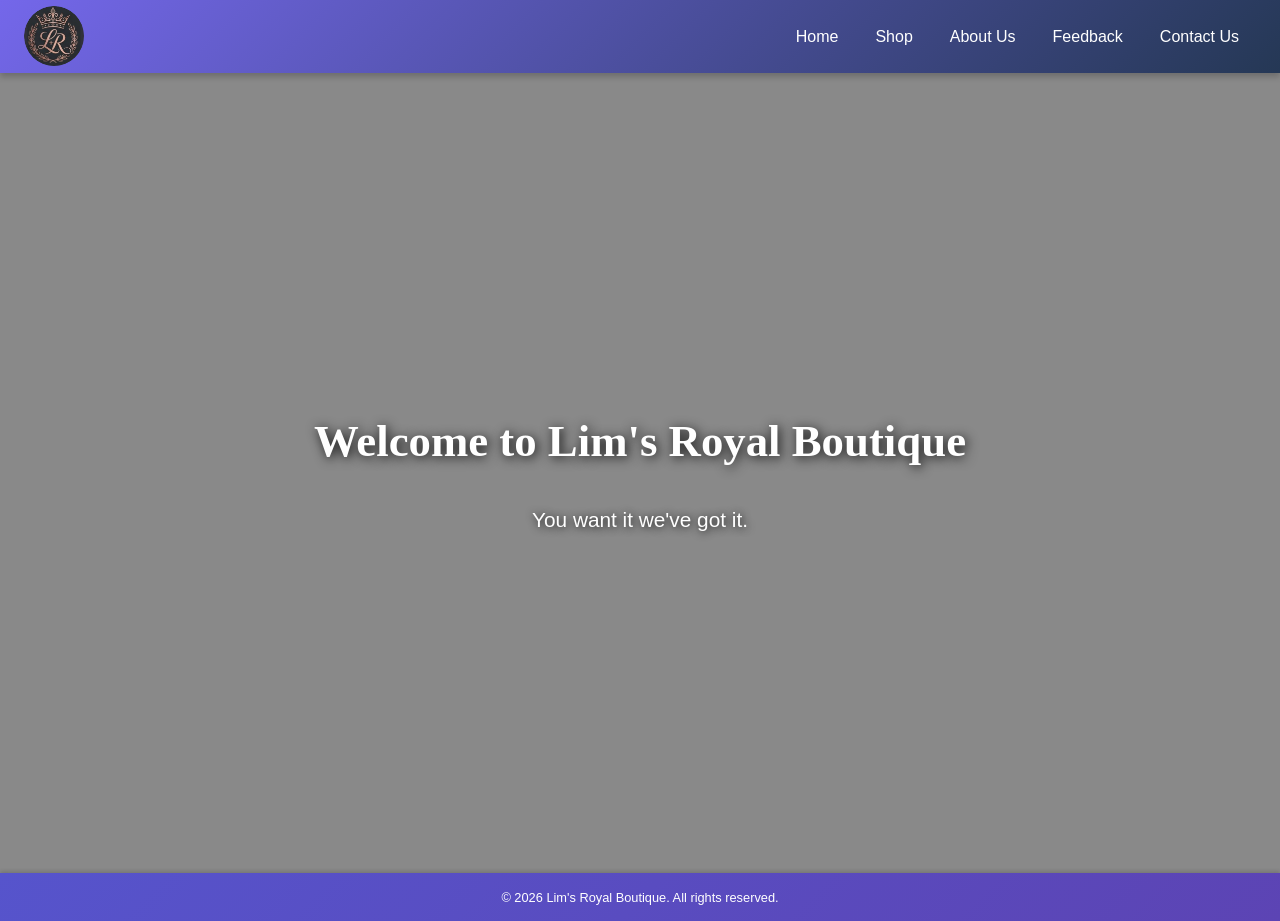
<file: index.html>
<!DOCTYPE html>
<html lang="en">
<head>
  <meta charset="UTF-8">
  <meta name="viewport" content="width=device-width, initial-scale=1.0">
  <title>LIM'S ROYAL BOUTIQUE</title>
  <link rel="stylesheet" href="style.css">
</head>
<body>

  <!-- HEADER -->
  <header>
    <a href="index.html"><img src="images/logo/logo.png"></a>

    <button class="hamburger" id="hamburger" aria-label="Toggle menu">
      <span></span>
      <span></span>
      <span></span>
    </button>

    <nav class="navbar">
      <ul>
        <li><a href="index.html">Home</a></li>
        <li><a href="shop.html">Shop</a></li>
        <li><a href="about.html">About Us</a></li>
        <li><a href="feedback.html">Feedback</a></li>
        <li><a href="contact.html">Contact Us</a></li>
      </ul>
    </nav>
  </header>

  <!-- VIDEO + TEXT directly on top, no white box -->
  <main>
    <div class="video-container">
      <video autoplay muted loop playsinline>
        <source src="images/videos/purple sneaker.mp4" type="video/mp4">
      </video>
      <div class="content">
        <h2 class="hero-title">Welcome to Lim's Royal Boutique</h2>
        <p class="hero-sub">You want it we've got it.</p>
      </div>
    </div>
  </main>

  <!-- FOOTER -->
  <footer class="foot">
    <p class="in-foot">&copy; 2026 Lim's Royal Boutique. All rights reserved.</p>
  </footer>

  <script>
    const hamburger = document.getElementById('hamburger');
    const navbar = document.querySelector('.navbar');
    hamburger.addEventListener('click', () => {
      hamburger.classList.toggle('open');
      navbar.classList.toggle('open');
    });
  </script>

</body>
</html>
</file>
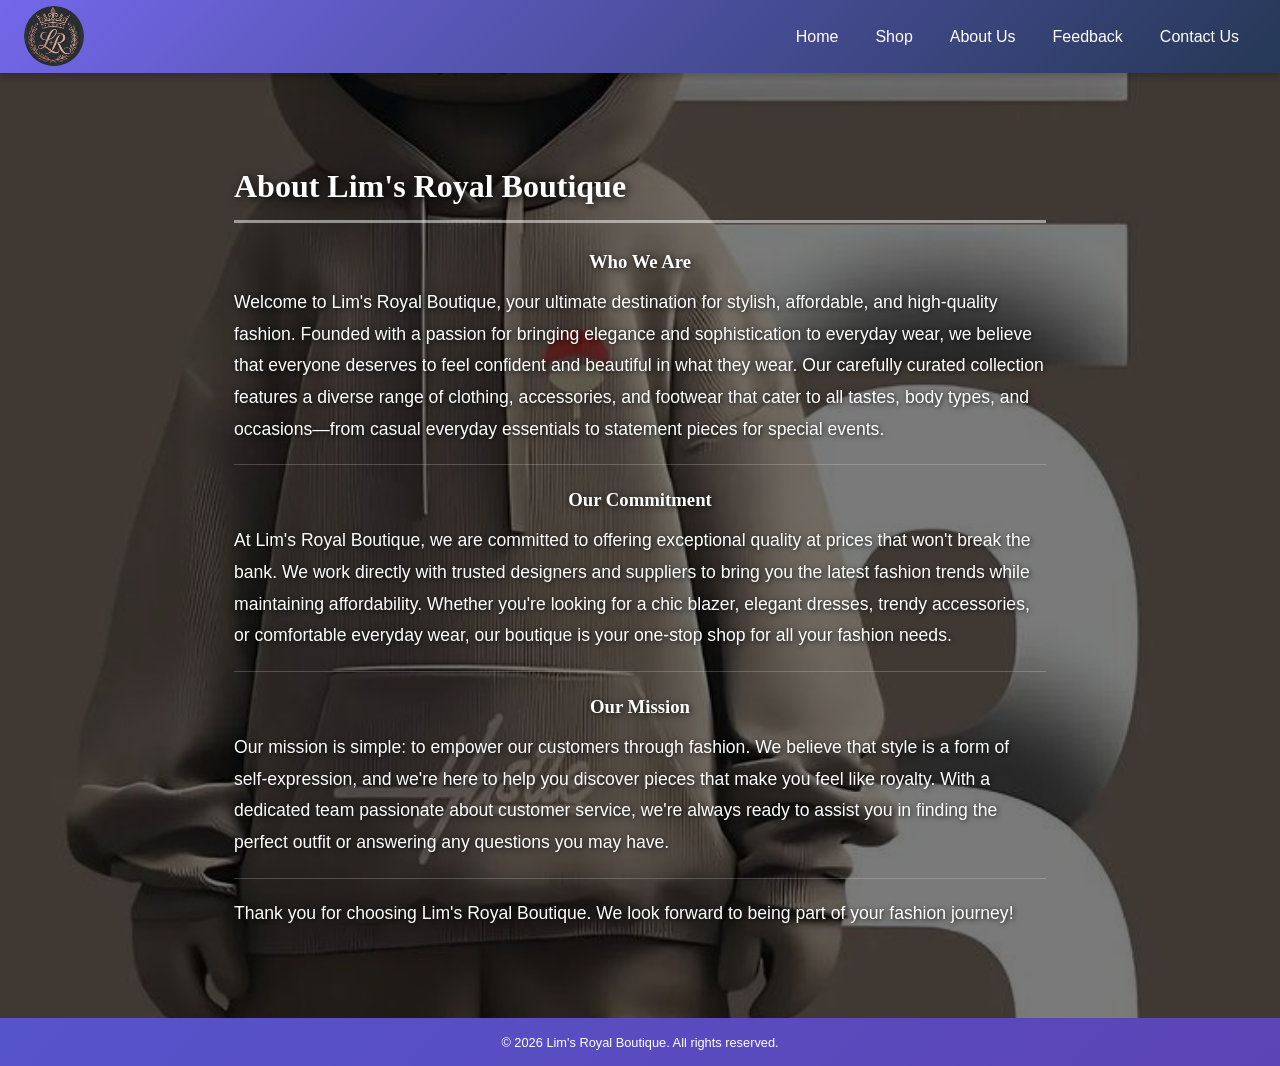
<file: about.html>
<!DOCTYPE html>
<html lang="en">
<head>
  <meta charset="UTF-8">
  <meta name="viewport" content="width=device-width, initial-scale=1.0">
  <title>Lim's Royal Boutique - About Us</title>
  <link rel="stylesheet" href="style.css">
</head>
<body>

  <header class="banner">
    <a href="index.html"><img src="images/logo/logo.png"></a>

    <button class="hamburger" id="hamburger" aria-label="Toggle menu">
      <span></span>
      <span></span>
      <span></span>
    </button>

    <nav class="navbar">
      <ul>
        <li><a href="index.html">Home</a></li>
        <li><a href="shop.html">Shop</a></li>
        <li><a href="about.html">About Us</a></li>
        <li><a href="feedback.html">Feedback</a></li>
        <li><a href="contact.html">Contact Us</a></li>
      </ul>
    </nav>
  </header>

  <!-- Full-screen background wrapper -->
  <div class="about-page">

    <section class="about">
      <h2 class="about-us">About Lim's Royal Boutique</h2>

      <div class="about-subsection">
        <h3>Who We Are</h3>
        <p>Welcome to Lim's Royal Boutique, your ultimate destination for stylish, affordable, and high-quality fashion. Founded with a passion for bringing elegance and sophistication to everyday wear, we believe that everyone deserves to feel confident and beautiful in what they wear. Our carefully curated collection features a diverse range of clothing, accessories, and footwear that cater to all tastes, body types, and occasions—from casual everyday essentials to statement pieces for special events.</p>
      </div>

      <div class="about-subsection">
        <h3>Our Commitment</h3>
        <p>At Lim's Royal Boutique, we are committed to offering exceptional quality at prices that won't break the bank. We work directly with trusted designers and suppliers to bring you the latest fashion trends while maintaining affordability. Whether you're looking for a chic blazer, elegant dresses, trendy accessories, or comfortable everyday wear, our boutique is your one-stop shop for all your fashion needs.</p>
      </div>

      <div class="about-subsection">
        <h3>Our Mission</h3>
        <p>Our mission is simple: to empower our customers through fashion. We believe that style is a form of self-expression, and we're here to help you discover pieces that make you feel like royalty. With a dedicated team passionate about customer service, we're always ready to assist you in finding the perfect outfit or answering any questions you may have.</p>
      </div>

      <div class="about-subsection closing">
        <p>Thank you for choosing Lim's Royal Boutique. We look forward to being part of your fashion journey!</p>
      </div>
    </section>

  </div>

  <footer class="foot">
    <p class="in-foot">&copy; 2026 Lim's Royal Boutique. All rights reserved.</p>
  </footer>

  <script>
    const hamburger = document.getElementById('hamburger');
    const navbar = document.querySelector('.navbar');
    hamburger.addEventListener('click', () => {
      hamburger.classList.toggle('open');
      navbar.classList.toggle('open');
    });
  </script>

</body>
</html>
</file>
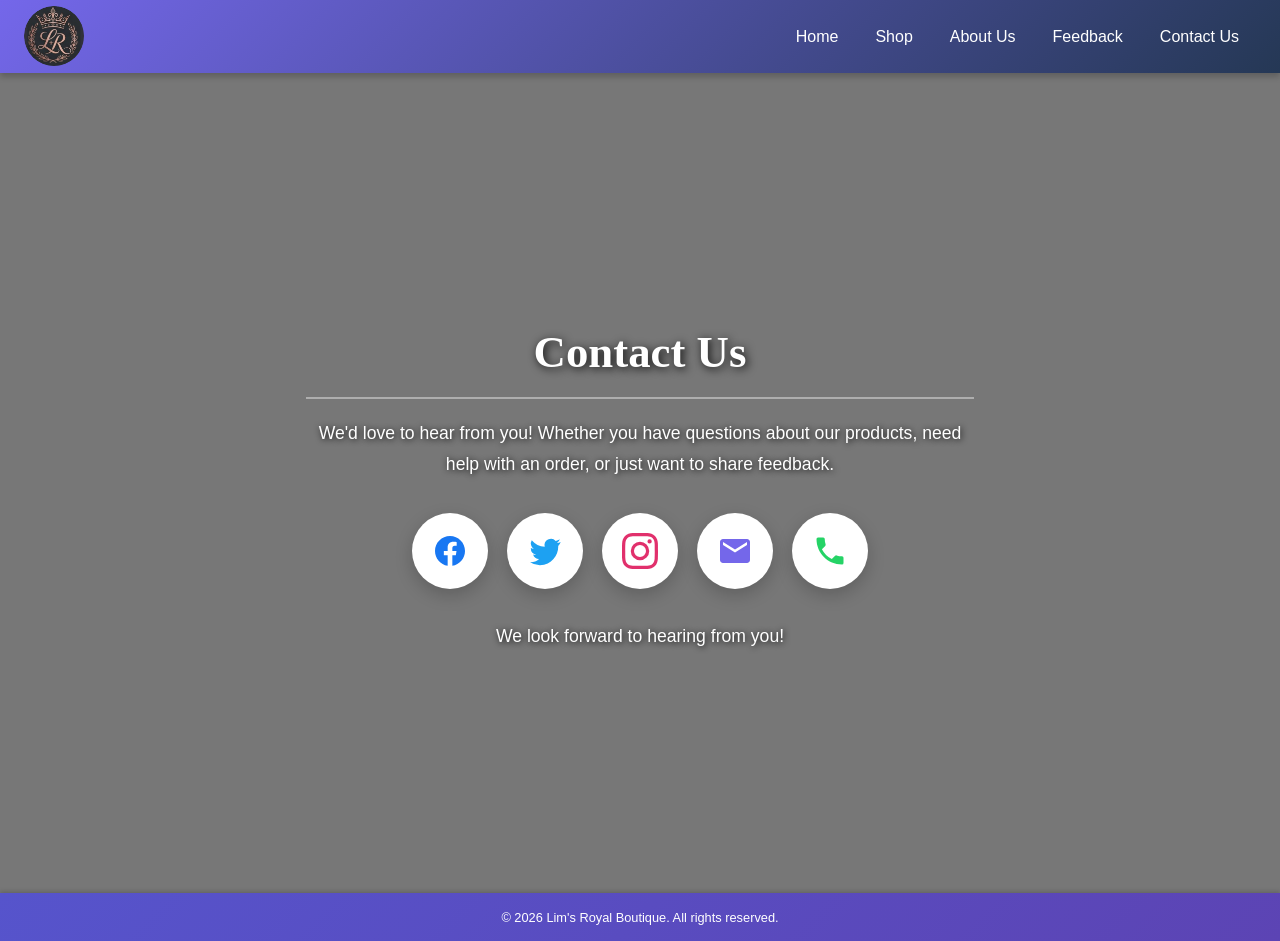
<file: contact.html>
<!DOCTYPE html>
<html lang="en">
<head>
  <meta charset="UTF-8">
  <meta name="viewport" content="width=device-width, initial-scale=1.0">
  <title>Lim's Royal Boutique - Contact Us</title>
  <link rel="stylesheet" href="style.css">
</head>
<body>

  <header class="banner">
    <a href="index.html"><img src="images/logo/logo.png"></a>

    <button class="hamburger" id="hamburger" aria-label="Toggle menu">
      <span></span>
      <span></span>
      <span></span>
    </button>

    <nav class="navbar">
      <ul>
        <li><a href="index.html">Home</a></li>
        <li><a href="shop.html">Shop</a></li>
        <li><a href="about.html">About Us</a></li>
        <li><a href="feedback.html">Feedback</a></li>
        <li><a href="contact.html">Contact Us</a></li>
      </ul>
    </nav>
  </header>

  <main>
    <div class="contact-page">
      <video autoplay muted loop playsinline>
        <source src="images/videos/platforms.mp4" type="video/mp4">
      </video>

      <div class="contact-text">
        <h2>Contact Us</h2>
        <p>We'd love to hear from you! Whether you have questions about our products, need help with an order, or just want to share feedback.</p>

        <!-- Social Icons -->
        <div class="social-container">

          <!-- Facebook -->
          <a href="https://www.facebook.com" target="_blank" data-social="Facebook" aria-label="Facebook">
            <svg xmlns="http://www.w3.org/2000/svg" viewBox="0 0 24 24" fill="#1877F2">
              <path d="M22 12c0-5.522-4.477-10-10-10S2 6.478 2 12c0 4.991 3.657 9.128 8.438 9.878v-6.988H7.898V12h2.54V9.797c0-2.506 1.492-3.89 3.777-3.89 1.094 0 2.238.195 2.238.195v2.46h-1.26c-1.243 0-1.63.771-1.63 1.562V12h2.773l-.443 2.89h-2.33v6.988C18.343 21.128 22 16.991 22 12z"/>
            </svg>
          </a>

          <!-- Twitter / X -->
          <a href="https://www.twitter.com" target="_blank" data-social="Twitter" aria-label="Twitter">
            <svg xmlns="http://www.w3.org/2000/svg" viewBox="0 0 24 24" fill="#1DA1F2">
              <path d="M22.46 5.924a8.748 8.748 0 0 1-2.475.678 4.31 4.31 0 0 0 1.895-2.382 8.62 8.62 0 0 1-2.737 1.046 4.302 4.302 0 0 0-7.33 3.922A12.2 12.2 0 0 1 3.16 4.867a4.302 4.302 0 0 0 1.332 5.738 4.27 4.27 0 0 1-1.948-.537v.054a4.303 4.303 0 0 0 3.45 4.216 4.326 4.326 0 0 1-1.943.073 4.305 4.305 0 0 0 4.017 2.986A8.63 8.63 0 0 1 2 19.54a12.172 12.172 0 0 0 6.588 1.932c7.906 0 12.228-6.548 12.228-12.228 0-.186-.004-.372-.013-.556A8.733 8.733 0 0 0 22.46 5.924z"/>
            </svg>
          </a>

          <!-- Instagram -->
          <a href="https://www.instagram.com" target="_blank" data-social="Instagram" aria-label="Instagram">
            <svg xmlns="http://www.w3.org/2000/svg" viewBox="0 0 24 24" fill="#E1306C">
              <path d="M12 2.163c3.204 0 3.584.012 4.85.07 1.366.062 2.633.334 3.608 1.308.975.975 1.246 2.242 1.308 3.608.058 1.266.07 1.646.07 4.85s-.012 3.584-.07 4.85c-.062 1.366-.334 2.633-1.308 3.608-.975.975-2.242 1.246-3.608 1.308-1.266.058-1.646.07-4.85.07s-3.584-.012-4.85-.07c-1.366-.062-2.633-.334-3.608-1.308-.975-.975-1.246-2.242-1.308-3.608C2.175 15.584 2.163 15.204 2.163 12s.012-3.584.07-4.85c.062-1.366.334-2.633 1.308-3.608.975-.975 2.242-1.246 3.608-1.308C8.416 2.175 8.796 2.163 12 2.163zm0-2.163C8.741 0 8.332.014 7.052.072 5.197.157 3.355.673 2.014 2.014.673 3.355.157 5.197.072 7.052.014 8.332 0 8.741 0 12c0 3.259.014 3.668.072 4.948.085 1.855.601 3.697 1.942 5.038 1.341 1.341 3.183 1.857 5.038 1.942C8.332 23.986 8.741 24 12 24s3.668-.014 4.948-.072c1.855-.085 3.697-.601 5.038-1.942 1.341-1.341 1.857-3.183 1.942-5.038C23.986 15.668 24 15.259 24 12s-.014-3.668-.072-4.948c-.085-1.855-.601-3.697-1.942-5.038C20.645.673 18.803.157 16.948.072 15.668.014 15.259 0 12 0zm0 5.838a6.162 6.162 0 1 0 0 12.324 6.162 6.162 0 0 0 0-12.324zm0 10.162a4 4 0 1 1 0-8 4 4 0 0 1 0 8zm6.406-11.845a1.44 1.44 0 1 0 0 2.881 1.44 1.44 0 0 0 0-2.881z"/>
            </svg>
          </a>

          <!-- Email -->
          <a href="mailto:lim@limsroyalboutique.com" data-social="Email" aria-label="Email">
            <svg xmlns="http://www.w3.org/2000/svg" viewBox="0 0 24 24" fill="#7467ea">
              <path d="M20 4H4c-1.1 0-2 .9-2 2v12c0 1.1.9 2 2 2h16c1.1 0 2-.9 2-2V6c0-1.1-.9-2-2-2zm0 4-8 5-8-5V6l8 5 8-5v2z"/>
            </svg>
          </a>

          <!-- Phone -->
          <a href="tel:+26775771365" data-social="Phone" aria-label="Phone">
            <svg xmlns="http://www.w3.org/2000/svg" viewBox="0 0 24 24" fill="#25D366">
              <path d="M6.62 10.79a15.053 15.053 0 0 0 6.59 6.59l2.2-2.2a1 1 0 0 1 1.01-.24c1.12.37 2.33.57 3.58.57a1 1 0 0 1 1 1V20a1 1 0 0 1-1 1C10.61 21 3 13.39 3 4a1 1 0 0 1 1-1h3.5a1 1 0 0 1 1 1c0 1.25.2 2.46.57 3.58a1 1 0 0 1-.25 1.01l-2.2 2.2z"/>
            </svg>
          </a>

        </div>
        <!-- end social-container -->

        <p style="margin-top: 2rem;">We look forward to hearing from you!</p>
      </div>
    </div>
  </main>

  <footer class="foot">
    <p class="in-foot">&copy; 2026 Lim's Royal Boutique. All rights reserved.</p>
  </footer>

  <script>
    const hamburger = document.getElementById('hamburger');
    const navbar = document.querySelector('.navbar');
    hamburger.addEventListener('click', () => {
      hamburger.classList.toggle('open');
      navbar.classList.toggle('open');
    });
  </script>

</body>
</html>
</file>
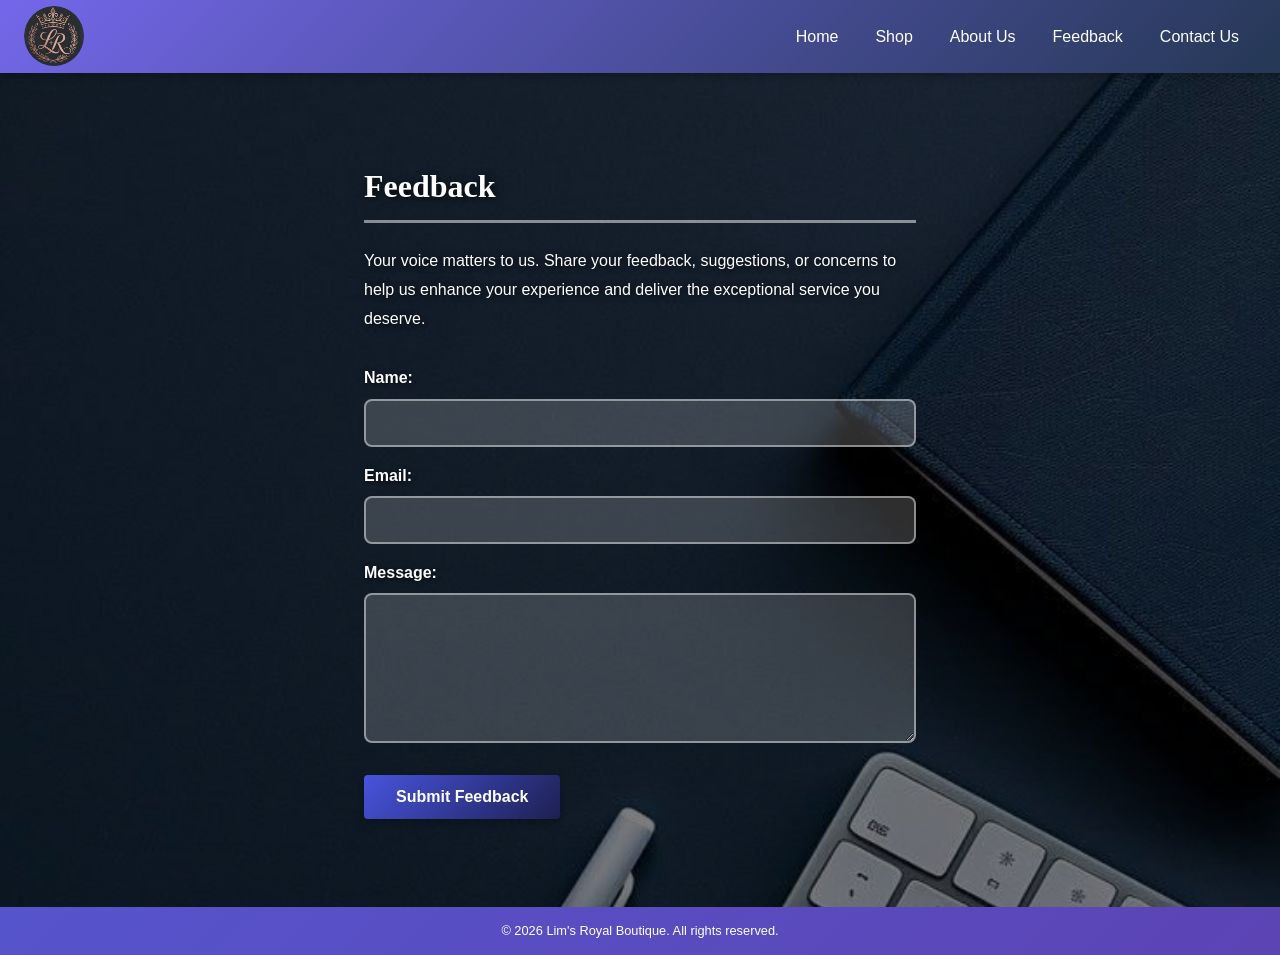
<file: feedback.html>
<!DOCTYPE html>
<html lang="en">
<head>
  <meta charset="UTF-8">
  <meta name="viewport" content="width=device-width, initial-scale=1.0">
  <title>Lim's Royal Boutique - Feedback</title>
  <link rel="stylesheet" href="style.css">
</head>
<body>

  <header class="banner">
    <a href="index.html"><img src="images/logo/logo.png"></a>

    <button class="hamburger" id="hamburger" aria-label="Toggle menu">
      <span></span>
      <span></span>
      <span></span>
    </button>

    <nav class="navbar">
      <ul>
        <li><a href="index.html">Home</a></li>
        <li><a href="shop.html">Shop</a></li>
        <li><a href="about.html">About Us</a></li>
        <li><a href="feedback.html">Feedback</a></li>
        <li><a href="contact.html">Contact Us</a></li>
      </ul>
    </nav>
  </header>

  <!-- Full-screen background wrapper -->
  <div class="feedback-page">

    <section class="feedback">
      <h2 class="feed-back">Feedback</h2>
      <p>Your voice matters to us. Share your feedback, suggestions, or concerns to help us enhance your experience and deliver the exceptional service you deserve.</p>

      <form action="submit_feedback.html" method="post">
        <label for="name">Name:</label>
        <input type="text" id="name" name="name" required>

        <label for="email">Email:</label>
        <input type="email" id="email" name="email" required>

        <label for="message">Message:</label>
        <textarea id="message" name="message" rows="5" required></textarea>

        <button type="submit">Submit Feedback</button>
      </form>
    </section>

  </div>

  <footer class="foot">
    <p class="in-foot">&copy; 2026 Lim's Royal Boutique. All rights reserved.</p>
  </footer>

  <script>
    const hamburger = document.getElementById('hamburger');
    const navbar = document.querySelector('.navbar');
    hamburger.addEventListener('click', () => {
      hamburger.classList.toggle('open');
      navbar.classList.toggle('open');
    });
  </script>

</body>
</html>
</file>
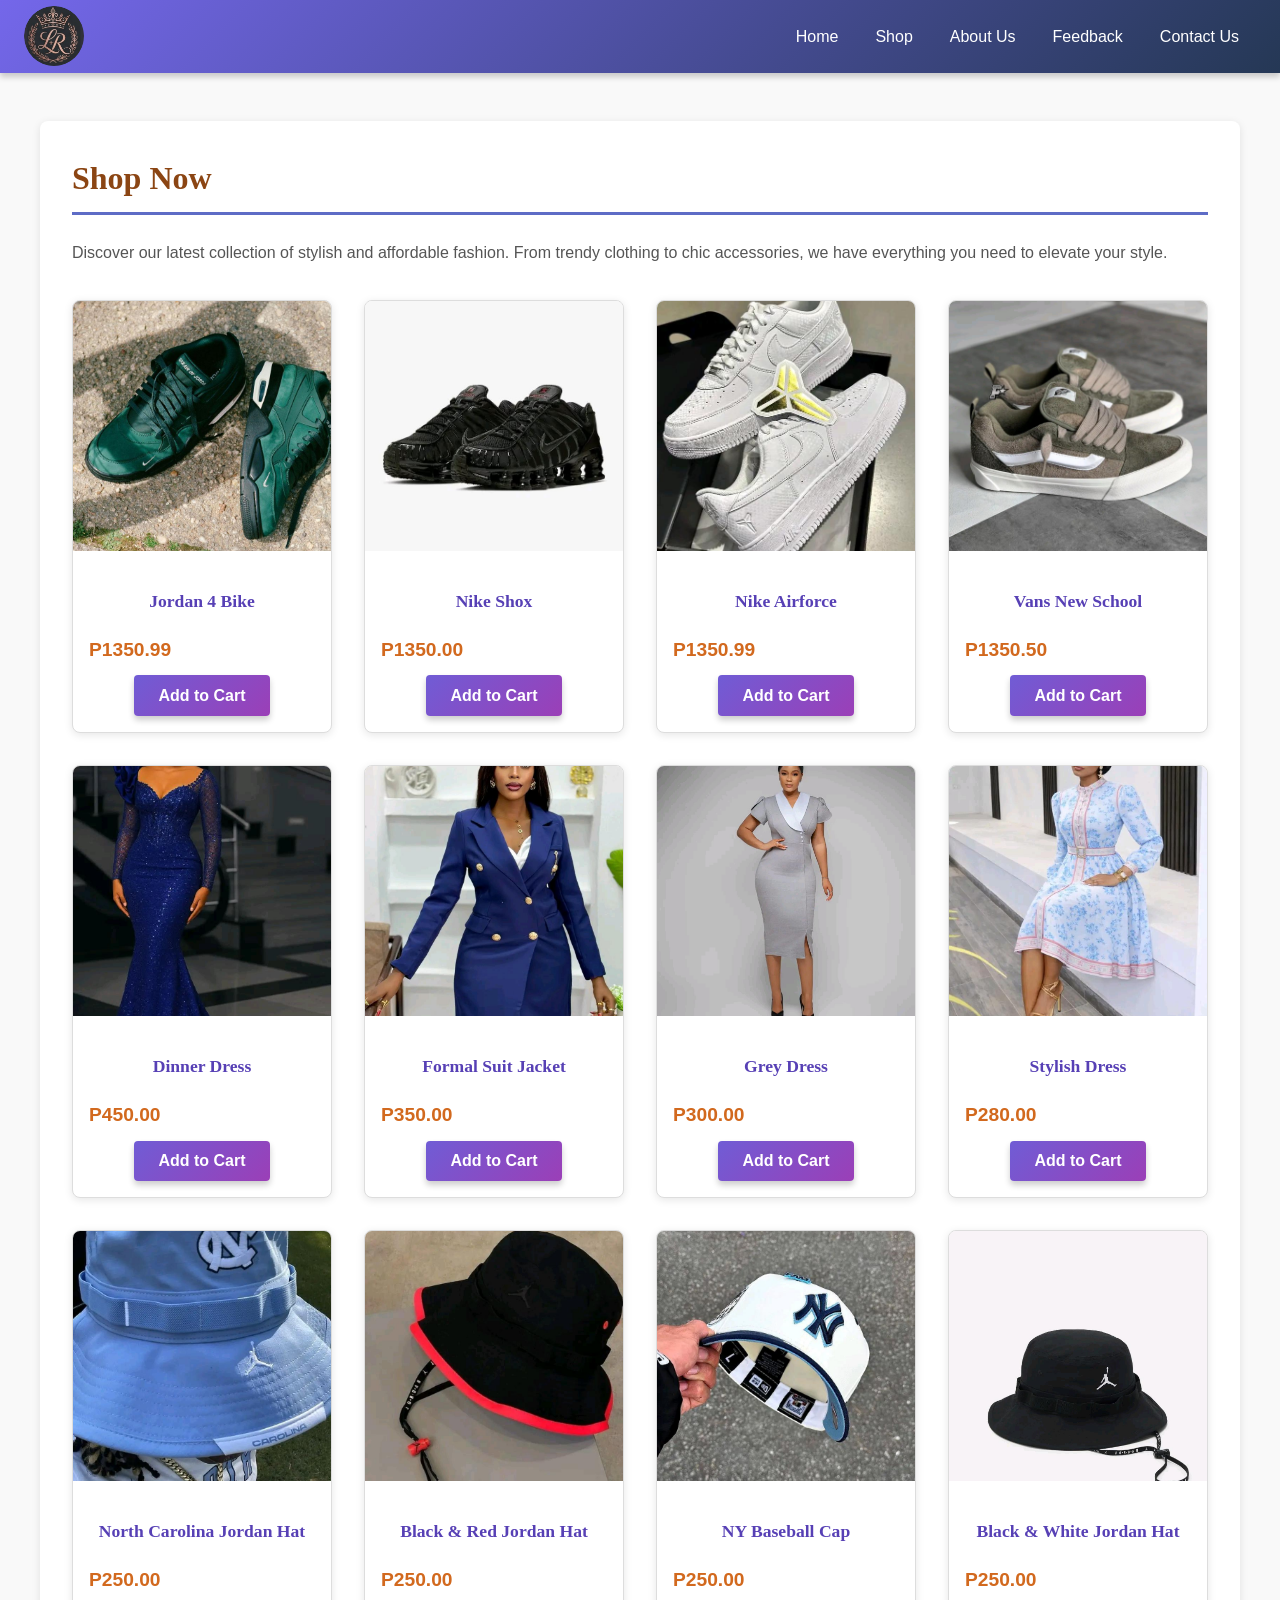
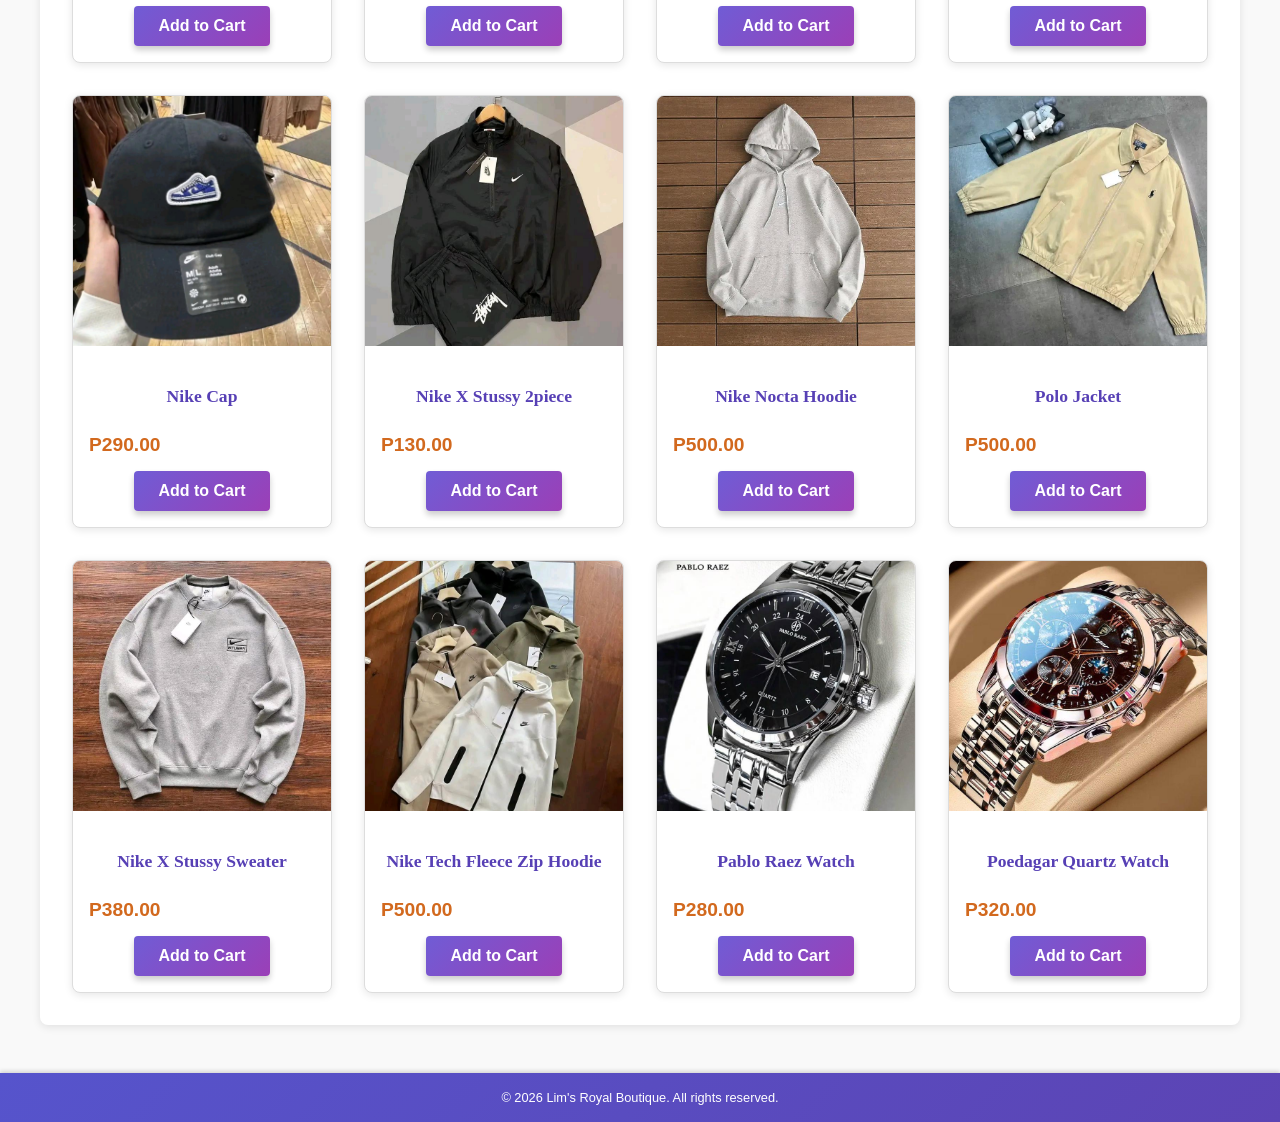
<file: shop.html>
<!DOCTYPE html>
<html lang="en">
<head>
  <meta charset="UTF-8">
  <meta name="viewport" content="width=device-width, initial-scale=1.0">
  <title>Lim's Royal Boutique - Shop</title>
  <link rel="stylesheet" href="style.css">
</head>
<body>

  <header class="banner">
    <a href="index.html"><img src="images/logo/logo.png"></a>

    <button class="hamburger" id="hamburger" aria-label="Toggle menu">
      <span></span>
      <span></span>
      <span></span>
    </button>

    <nav class="navbar">
      <ul>
        <li><a href="index.html">Home</a></li>
        <li><a href="shop.html">Shop</a></li>
        <li><a href="about.html">About Us</a></li>
        <li><a href="feedback.html">Feedback</a></li>
        <li><a href="contact.html">Contact Us</a></li>
      </ul>
    </nav>
  </header>

  <section class="shop">
    <h2 class="shop-now">Shop Now</h2>
    <p>Discover our latest collection of stylish and affordable fashion. From trendy clothing to chic accessories, we have everything you need to elevate your style.</p>

    <div class="product-grid">
      <div class="product-card">
        <img src="images/products/1.jpg" alt="Product 1">
        <h3>Jordan 4 Bike</h3>
        <p>P1350.99</p>
        <button class="add-to-cart">Add to Cart</button>
      </div>
      <div class="product-card">
        <img src="images/products/2.jpg" alt="Product 2">
        <h3>Nike Shox</h3>
        <p>P1350.00</p>
        <button class="add-to-cart">Add to Cart</button>
      </div>
      <div class="product-card">
        <img src="images/products/3.jpg" alt="Product 3">
        <h3>Nike Airforce</h3>
        <p>P1350.99</p>
        <button class="add-to-cart">Add to Cart</button>
      </div>
      <div class="product-card">
        <img src="images/products/4.jpg" alt="Product 4">
        <h3>Vans New School</h3>
        <p>P1350.50</p>
        <button class="add-to-cart">Add to Cart</button>
      </div>
      <div class="product-card">
        <img src="images/products/6.jpg" alt="Product 6">
        <h3>Dinner Dress</h3>
        <p>P450.00</p>
        <button class="add-to-cart">Add to Cart</button>
      </div>
      <div class="product-card">
        <img src="images/products/7.jpg" alt="Product 7">
        <h3>Formal Suit Jacket</h3>
        <p>P350.00</p>
        <button class="add-to-cart">Add to Cart</button>
      </div>
      <div class="product-card">
        <img src="images/products/8.jpg" alt="Product 8">
        <h3>Grey Dress</h3>
        <p>P300.00</p>
        <button class="add-to-cart">Add to Cart</button>
      </div>
      <div class="product-card">
        <img src="images/products/9.jpg" alt="Product 9">
        <h3>Stylish Dress</h3>
        <p>P280.00</p>
        <button class="add-to-cart">Add to Cart</button>
      </div>
      <div class="product-card">
        <img src="images/products/10.jpg" alt="Product 10">
        <h3>North Carolina Jordan Hat</h3>
        <p>P250.00</p>
        <button class="add-to-cart">Add to Cart</button>
      </div>
      <div class="product-card">
        <img src="images/products/11.jpg" alt="Product 11">
        <h3>Black & Red Jordan Hat</h3>
        <p>P250.00</p>
        <button class="add-to-cart">Add to Cart</button>
      </div>
      <div class="product-card">
        <img src="images/products/12.jpg" alt="Product 12">
        <h3>NY Baseball Cap</h3>
        <p>P250.00</p>
        <button class="add-to-cart">Add to Cart</button>
      </div>
      <div class="product-card">
        <img src="images/products/14.jpg" alt="Product 14">
        <h3>Black & White Jordan Hat</h3>
        <p>P250.00</p>
        <button class="add-to-cart">Add to Cart</button>
      </div>
      <div class="product-card">
        <img src="images/products/15.jpg" alt="Product 15">
        <h3>Nike Cap</h3>
        <p>P290.00</p>
        <button class="add-to-cart">Add to Cart</button>
      </div>
      <div class="product-card">
        <img src="images/products/16.jpg" alt="Product 16">
        <h3>Nike X Stussy 2piece</h3>
        <p>P130.00</p>
        <button class="add-to-cart">Add to Cart</button>
      </div>
      <div class="product-card">
        <img src="images/products/17.jpg" alt="Product 17">
        <h3>Nike Nocta Hoodie</h3>
        <p>P500.00</p>
        <button class="add-to-cart">Add to Cart</button>
      </div>
      <div class="product-card">
        <img src="images/products/18.jpg" alt="Product 18">
        <h3>Polo Jacket</h3>
        <p>P500.00</p>
        <button class="add-to-cart">Add to Cart</button>
      </div>
      <div class="product-card">
        <img src="images/products/19.jpg" alt="Product 19">
        <h3>Nike X Stussy Sweater</h3>
        <p>P380.00</p>
        <button class="add-to-cart">Add to Cart</button>
      </div>
      <div class="product-card">
        <img src="images/products/20.jpg" alt="Product 20">
        <h3>Nike Tech Fleece Zip Hoodie</h3>
        <p>P500.00</p>
        <button class="add-to-cart">Add to Cart</button>
      </div>
      <div class="product-card">
        <img src="images/products/shared image (1).jpg" alt="Product 21">
        <h3>Pablo Raez Watch</h3>
        <p>P280.00</p>
        <button class="add-to-cart">Add to Cart</button>
      </div>
      <div class="product-card">
        <img src="images/products/shared image (2).jpg" alt="Product 22">
        <h3>Poedagar Quartz Watch</h3>
        <p>P320.00</p>
        <button class="add-to-cart">Add to Cart</button>
      </div>
    </div>
  </section>

  <footer class="foot">
    <p class="in-foot">&copy; 2026 Lim's Royal Boutique. All rights reserved.</p>
  </footer>

  <script>
    const hamburger = document.getElementById('hamburger');
    const navbar = document.querySelector('.navbar');
    hamburger.addEventListener('click', () => {
      hamburger.classList.toggle('open');
      navbar.classList.toggle('open');
    });
  </script>

</body>
</html>
</file>
<file: style.css>
/* GENERAL STYLES */

* {
  margin: 0;
  padding: 0;
  box-sizing: border-box;
}

body {
  font-family: 'Segoe UI', Tahoma, Geneva, Verdana, sans-serif;
  line-height: 1.6;
  color: #333;
  background-color: #f9f9f9;
  display: flex;
  flex-direction: column;
  min-height: 100vh;
}

/* HEADER & NAVIGATION */

header {
  background: linear-gradient(135deg, #7467ea 0%, #253855 100%);
  color: white;
  padding: 0.4rem 1.5rem;
  display: flex;
  justify-content: space-between;
  align-items: center;
  box-shadow: 0 4px 6px rgba(0, 0, 0, 0.2);
  flex-wrap: wrap;
  position: sticky;
  top: 0;
  z-index: 999;
}

nav ul li a {
  padding-left: 10px;
  padding-right: 10px;
  margin-right: 5px;
}

.logo a {
  text-decoration: none;
  color: white;
  font-size: 1.8rem;
  font-weight: bold;
  transition: color 0.3s ease;
}

/* Logo — responsive sizing */
a img[src="images/logo/logo.png"] {
  width: 60px;
  height: 60px;
  border-radius: 50%;
  object-fit: cover;
  display: block;
  transition: width 0.3s ease, height 0.3s ease;
}

@import url('https://fonts.googleapis.com/css2?family=Playfair+Display:ital,wght@0,700;1,700&family=Creepster&display=swap');

.logo-container img {
  width: 100px;
  height: 100px;
  border-radius: 50%;
  object-fit: cover;
  border: 2px solid #860ce4;
}

.logo a:hover {
  color: #628ad3;
  text-shadow: 2px 2px 4px rgba(0, 0, 0, 0.3);
}

/* HAMBURGER BUTTON */
.hamburger {
  display: none;
  flex-direction: column;
  justify-content: space-between;
  width: 36px;
  height: 28px;
  background: transparent;
  border: 2px solid rgba(255,255,255,0.5);
  border-radius: 6px;
  cursor: pointer;
  padding: 5px;
  box-shadow: none;
  margin-top: 0;
  gap: 0;
}

.hamburger:hover {
  transform: none;
  box-shadow: none;
  background: rgba(255,255,255,0.1);
}

.hamburger span {
  display: block;
  width: 100%;
  height: 2px;
  background-color: white;
  border-radius: 2px;
  transition: all 0.3s ease;
}

.hamburger.open span:nth-child(1) { transform: translateY(6px) rotate(45deg); }
.hamburger.open span:nth-child(2) { opacity: 0; }
.hamburger.open span:nth-child(3) { transform: translateY(-6px) rotate(-45deg); }

/* NAVBAR */
.navbar ul {
  display: flex;
  list-style: none;
  gap: 0.5rem;
  flex-wrap: wrap;
}

.navbar a {
  color: white;
  text-decoration: none;
  font-weight: 500;
  padding: 0.5rem 0.75rem;
  border-radius: 4px;
  transition: all 0.3s ease;
  position: relative;
}

.navbar a:hover {
  background-color: rgba(255, 255, 255, 0.25);
  color: #ffffff;
  transform: translateY(-2px);
  box-shadow: 0 4px 8px rgba(0, 0, 0, 0.2);
}

.navbar a::after {
  content: '';
  position: absolute;
  bottom: 0;
  left: 0;
  width: 0;
  height: 2px;
  background-color: #ffffff;
  transition: width 0.3s ease;
}

.navbar a:hover::after { width: 100%; }

/* MAIN */
main { flex: 1; }

/* VIDEO CONTAINER (index page) */
.video-container {
  position: relative;
  width: 100%;
  height: calc(100vh - 100px);
  overflow: hidden;
}

.video-container video {
  position: absolute;
  top: 0; left: 0;
  width: 100%; height: 100%;
  object-fit: cover;
  z-index: 0;
}

.video-container::after {
  content: "";
  position: absolute;
  inset: 0;
  background: rgba(0, 0, 0, 0.45);
  z-index: 1;
}

/* Text directly over video */
.content {
  position: absolute;
  z-index: 2;
  text-align: center;
  color: white;
  top: 50%;
  left: 50%;
  transform: translate(-50%, -50%);
  width: 100%;
  padding: 0 20px;
}

.logo {
  width: 100px;
  height: 100px;
  border-radius: 50%;
  object-fit: cover;
  display: block;
  margin: 0 auto 20px;
}

/* SECTIONS (shop page default) */
section {
  max-width: 1200px;
  margin: 3rem auto;
  padding: 2rem;
  background-color: white;
  border-radius: 8px;
  box-shadow: 0 2px 8px rgba(0, 0, 0, 0.1);
  animation: fadeIn 0.5s ease;
}

@keyframes fadeIn {
  from { opacity: 0; transform: translateY(20px); }
  to   { opacity: 1; transform: translateY(0); }
}

h3 {
  font-family: 'Creepster', cursive;
  text-align: center;
  margin-top: 20px;
  margin-bottom: 10px;
  font-weight: bold;
}

h2 {
  font-family: 'Creepster', algerian, cursive;
  color: #7782e5;
  margin-bottom: 1.5rem;
  font-size: 2rem;
  border-bottom: 3px solid #5e6cc6;
  padding-bottom: 0.5rem;
}

p {
  color: #555;
  margin-bottom: 1rem;
  line-height: 1.8;
}

/* ABOUT SECTION (default — overridden below for about-page) */
.about { text-align: left; }
.about-us { color: #647dd1; }

.about p {
  font-size: 1.1rem;
  color: #666;
  max-width: 600px;
  margin: 0 auto;
  text-align: left;
}

/* FEEDBACK SECTION (default — overridden below for feedback-page) */
.feedback {
  max-width: 600px;
  margin: 3rem auto;
}

.feed-back { color: #5571cd; }

form { margin-top: 2rem; }

label {
  display: block;
  margin-top: 1rem;
  font-weight: 600;
  color: #333;
}

input[type="text"],
input[type="email"],
textarea {
  width: 100%;
  padding: 0.8rem;
  margin-top: 0.5rem;
  border: 2px solid #ddd;
  border-radius: 4px;
  font-family: inherit;
  font-size: 1rem;
  transition: all 0.3s ease;
}

input[type="text"]:focus,
input[type="email"]:focus,
textarea:focus {
  outline: none;
  border-color: #1f2345;
  box-shadow: 0 0 8px rgba(255, 215, 0, 0.3);
  background-color: #fffef0;
}

textarea {
  resize: vertical;
  min-height: 150px;
}

button {
  background: linear-gradient(135deg, #4854de 0%, #1d2051 100%);
  color: white;
  padding: 0.8rem 2rem;
  border: none;
  border-radius: 4px;
  font-size: 1rem;
  font-weight: 600;
  cursor: pointer;
  margin-top: 1.5rem;
  transition: all 0.3s ease;
  box-shadow: 0 4px 6px rgba(0, 0, 0, 0.2);
}

button:hover {
  transform: translateY(-3px);
  box-shadow: 0 6px 12px rgba(0, 0, 0, 0.3);
  background: linear-gradient(135deg, #D2691E 0%, #8B4513 100%);
}

button:active {
  transform: translateY(-1px);
  box-shadow: 0 2px 4px rgba(0, 0, 0, 0.2);
}

/* SHOP SECTION */
.shop { background-color: white; }
.shop-now { color: #8B4513; }

.product-grid {
  display: flex;
  flex-wrap: wrap;
  gap: 2rem;
  justify-content: space-between;
  margin-top: 2rem;
}

.product-card {
  flex: 0 1 calc(25% - 1.5rem);
  background-color: #fff;
  border: 1px solid #ddd;
  border-radius: 8px;
  overflow: hidden;
  box-shadow: 0 2px 8px rgba(0, 0, 0, 0.1);
  transition: all 0.3s ease;
  display: flex;
  flex-direction: column;
  cursor: pointer;
}

.product-card:hover {
  transform: translateY(-10px);
  box-shadow: 0 8px 20px rgba(0, 0, 0, 0.2);
  border-color: #384394;
}

.product-card img {
  width: 100%;
  height: 250px;
  object-fit: cover;
  transition: transform 0.3s ease;
}

.product-card:hover img { transform: scale(1.1); }

.product-card h3 {
  color: #5740b5;
  padding: 1rem 1rem 0.5rem;
  font-size: 1.1rem;
}

.product-card p {
  color: #D2691E;
  padding: 0 1rem;
  font-size: 1.2rem;
  font-weight: bold;
  margin-bottom: 0.5rem;
}

.add-to-cart {
  margin: 0 1rem 1rem;
  padding: 0.7rem 1.5rem;
  background: linear-gradient(135deg, #705cd5 0%, #9b3fb7 100%);
  color: white;
  border: none;
  border-radius: 4px;
  cursor: pointer;
  font-weight: 600;
  transition: all 0.3s ease;
  align-self: center;
}

.add-to-cart:hover {
  background: linear-gradient(135deg, #6d60df 0%, #607ace 100%);
  transform: scale(1.05);
  box-shadow: 0 4px 12px rgba(0, 0, 0, 0.2);
}

.add-to-cart:active { transform: scale(0.98); }

/* FOOTER */
footer {
  background: linear-gradient(135deg, #5654cc 0%, #5c44b4 100%);
  color: white;
  text-align: center;
  padding: 0.8rem 2rem;
  box-shadow: 0 -2px 4px rgba(0, 0, 0, 0.15);
}

footer p,
footer .in-foot {
  color: #ffffff !important;
  margin: 0;
  font-size: 0.8rem;
}

/* RESPONSIVE */
@media (max-width: 1024px) {
  .product-card { flex: 0 1 calc(33.333% - 1.5rem); }
  /* Logo shrinks on tablets */
  a img[src="images/logo/logo.png"] { width: 55px; height: 55px; }

  .hamburger { display: flex; }

  header {
    flex-direction: row;
    align-items: center;
    flex-wrap: wrap;
  }

  .navbar {
    display: none;
    width: 100%;
    padding: 0.5rem 0;
  }

  .navbar.open { display: block; }

  .navbar ul {
    flex-direction: column;
    gap: 0;
    width: 100%;
  }

  .navbar ul li { width: 100%; }

  .navbar a {
    display: block;
    padding: 0.75rem 1.5rem;
    border-radius: 0;
    border-bottom: 1px solid rgba(255,255,255,0.1);
    color: white;
  }

  .navbar a:hover {
    background-color: rgba(255,255,255,0.2);
    color: #ffffff;
    transform: none;
    box-shadow: none;
  }
}

@media (max-width: 768px) {
  .product-card { flex: 0 1 calc(50% - 1rem); }
  h2 { font-size: 1.5rem; }
  section { margin: 1.5rem; padding: 1.5rem; }
  header { padding: 0.3rem 1rem; }
  /* Logo shrinks on large phones */
  a img[src="images/logo/logo.png"] { width: 48px; height: 48px; }
}

@media (max-width: 480px) {
  .product-card { flex: 0 1 100%; }
  h2 { font-size: 1.3rem; }
  section { margin: 1rem; padding: 1rem; }
  .logo a { font-size: 1.3rem; }
  /* Logo smallest on small phones */
  a img[src="images/logo/logo.png"] { width: 40px; height: 40px; }
}


/* Large screens — logo slightly bigger */
@media (min-width: 1440px) {
  a img[src="images/logo/logo.png"] { width: 70px; height: 70px; }
}

/* UTILITY */
.text-center { text-align: center; }
.mt-3 { margin-top: 3rem; }
.mb-3 { margin-bottom: 3rem; }

.banner .logo { width: 50px; height: auto; max-width: 100%; }

/* Hero text (index page) */
.hero-title {
  color: white;
  font-size: 2.8rem;
  text-shadow: 2px 2px 12px rgba(0,0,0,0.9);
  border-bottom: none;
  margin-bottom: 1rem;
}

.hero-sub {
  color: white;
  font-size: 1.3rem;
  text-shadow: 1px 1px 8px rgba(0,0,0,0.9);
  margin: 0;
}

/* ══════════════════════════════════════
   FEEDBACK PAGE
══════════════════════════════════════ */

.feedback-page {
  min-height: calc(100vh - 80px);
  background-image: url('images/background-img/feedback.jpg');
  background-size: cover;
  background-position: center center;
  background-repeat: no-repeat;
  display: flex;
  align-items: center;
  justify-content: center;
  padding: 3rem 1rem;
  position: relative;
}

/* Dark overlay */
.feedback-page::before {
  content: "";
  position: absolute;
  inset: 0;
  background: rgba(0, 0, 0, 0.50);
  z-index: 0;
}

/* Form sits directly over background — NO box */
.feedback-page .feedback {
  position: relative;
  z-index: 1;
  background: transparent;
  backdrop-filter: none;
  -webkit-backdrop-filter: none;
  border: none;
  box-shadow: none;
  border-radius: 0;
  max-width: 600px;
  width: 100%;
  margin: 0 auto;
  padding: 2.5rem 1.5rem;
  animation: fadeIn 0.5s ease;
}

.feedback-page .feed-back {
  color: #ffffff;
  border-bottom-color: rgba(255, 255, 255, 0.5);
  text-shadow: 2px 2px 8px rgba(0,0,0,0.8);
}

.feedback-page p {
  color: #ffffff;
  text-shadow: 1px 1px 6px rgba(0,0,0,0.8);
}

.feedback-page label {
  color: #ffffff;
  text-shadow: 1px 1px 4px rgba(0,0,0,0.7);
}

.feedback-page input[type="text"],
.feedback-page input[type="email"],
.feedback-page textarea {
  background: rgba(255, 255, 255, 0.18);
  border: 2px solid rgba(255, 255, 255, 0.45);
  color: #ffffff;
  border-radius: 8px;
}

.feedback-page input[type="text"]::placeholder,
.feedback-page input[type="email"]::placeholder,
.feedback-page textarea::placeholder {
  color: rgba(255, 255, 255, 0.55);
}

.feedback-page input[type="text"]:focus,
.feedback-page input[type="email"]:focus,
.feedback-page textarea:focus {
  border-color: rgba(255, 255, 255, 0.8);
  background: rgba(255, 255, 255, 0.25);
  box-shadow: 0 0 10px rgba(255, 255, 255, 0.15);
  outline: none;
}

/* ══════════════════════════════════════
   ABOUT PAGE
══════════════════════════════════════ */

.about-page {
  min-height: calc(100vh - 80px);
  background-image: url('images/background-img/contact-img.jpg');
  background-size: cover;
  background-position: center center;
  background-repeat: no-repeat;
  display: flex;
  align-items: center;
  justify-content: center;
  padding: 3rem 1rem;
  position: relative;
}

/* Dark overlay */
.about-page::before {
  content: "";
  position: absolute;
  inset: 0;
  background: rgba(0, 0, 0, 0.52);
  z-index: 0;
}

/* Text sits directly over background — NO box */
.about-page .about {
  position: relative;
  z-index: 1;
  background: transparent;
  backdrop-filter: none;
  -webkit-backdrop-filter: none;
  border: none;
  box-shadow: none;
  border-radius: 0;
  max-width: 860px;
  width: 100%;
  margin: 0 auto;
  padding: 2.5rem 1.5rem;
  text-align: left;
  animation: fadeIn 0.5s ease;
}

.about-page .about-us {
  color: #ffffff;
  border-bottom-color: rgba(255, 255, 255, 0.5);
  text-shadow: 2px 2px 8px rgba(0,0,0,0.9);
}

.about-page h3 {
  color: #ffffff;
  text-shadow: 1px 1px 6px rgba(0,0,0,0.8);
}

.about-page p {
  color: #ffffff;
  text-shadow: 1px 1px 5px rgba(0,0,0,0.8);
  max-width: 100%;
}

.about-page .about-subsection {
  border-bottom: 1px solid rgba(255, 255, 255, 0.2);
  padding-bottom: 1.2rem;
  margin-bottom: 1.2rem;
}

.about-page .about-subsection.closing {
  border-bottom: none;
  margin-bottom: 0;
  padding-bottom: 0;
}

/* ══════════════════════════════════════
   CONTACT PAGE
══════════════════════════════════════ */

.contact-page {
  position: relative;
  min-height: calc(100vh - 80px);
  display: flex;
  align-items: center;
  justify-content: center;
  padding: 60px 20px 40px;
  overflow: hidden;
}

.contact-page video {
  position: absolute;
  top: 0; left: 0;
  width: 100%; height: 100%;
  object-fit: cover;
  z-index: 0;
}

/* Dark overlay */
.contact-page::before {
  content: "";
  position: absolute;
  inset: 0;
  background: rgba(0, 0, 0, 0.52);
  z-index: 1;
}

/* Text directly over video — NO box */
.contact-text {
  position: relative;
  z-index: 2;
  text-align: center;
  max-width: 700px;
  width: 100%;
  background: transparent;
  backdrop-filter: none;
  -webkit-backdrop-filter: none;
  border: none;
  box-shadow: none;
  padding: 2rem 1rem;
}

.contact-text h2 {
  color: #ffffff;
  font-size: 2.8rem;
  border-bottom: 2px solid rgba(255,255,255,0.4);
  padding-bottom: 0.5rem;
  margin-bottom: 1.2rem;
  text-shadow: 2px 2px 10px rgba(0,0,0,0.9);
}

.contact-text p {
  color: #ffffff;
  font-size: 1.1rem;
  text-shadow: 1px 1px 6px rgba(0,0,0,0.9);
  margin-bottom: 1rem;
}

.contact-text ul {
  list-style: none;
  padding: 0;
  margin-bottom: 1rem;
}

.contact-text ul li {
  color: #ffffff;
  font-size: 1.1rem;
  padding: 0.5rem 0;
  text-shadow: 1px 1px 6px rgba(0,0,0,0.9);
}

.contact-text ul li a {
  color: #b8d0ff;
  text-decoration: none;
  font-weight: 600;
  transition: color 0.3s;
}

.contact-text ul li a:hover {
  color: white;
  text-decoration: underline;
}

/* ══════════════════════════════════════
   SOCIAL MEDIA ICONS (Contact Page)
══════════════════════════════════════ */

.social-container {
  display: flex;
  gap: 1.2rem;
  justify-content: center;
  margin-top: 2rem;
  flex-wrap: wrap;
}

.social-container a {
  background-color: #ffffff;
  width: 76px;
  height: 76px;
  padding: 0;
  border-radius: 50%;
  box-sizing: border-box;
  flex: 0 0 76px;
  display: grid;
  place-items: center;
  position: relative;
  box-shadow: 0 6px 18px rgba(0,0,0,0.2);
  transition: background-color 200ms ease, transform 200ms ease, box-shadow 200ms ease;
  text-decoration: none;
}

.social-container a svg {
  width: 36px;
  height: 36px;
  display: block;
  transition: fill 200ms ease;
}

.social-container a[data-social="Facebook"]  { --accent-color: #1877F2; }
.social-container a[data-social="Twitter"]   { --accent-color: #1DA1F2; }
.social-container a[data-social="Instagram"] { --accent-color: #E1306C; }
.social-container a[data-social="Email"]     { --accent-color: #7467ea; }
.social-container a[data-social="Phone"]     { --accent-color: #25D366; }

.social-container a:hover {
  background-color: var(--accent-color);
  transform: translateY(-4px);
  box-shadow: 0 8px 20px rgba(0,0,0,0.25);
}

.social-container a:hover svg { fill: #ffffff; }

/* Tooltip */
.social-container a::before {
  content: attr(data-social);
  position: absolute;
  background-color: var(--accent-color);
  color: #ffffff;
  font-size: 0.75rem;
  font-weight: 600;
  white-space: nowrap;
  padding: 0.3rem 0.8rem;
  border-radius: 100px;
  box-shadow: 0 5px 10px rgba(0,0,0,0.1);
  top: -42px;
  left: 50%;
  transform: translateX(-50%) rotate(10deg);
  opacity: 0;
  pointer-events: none;
  transition: 200ms cubic-bezier(0.42, 0, 0.44, 1.68);
}

.social-container a:hover::before {
  opacity: 1;
  transform: translateX(-50%) rotate(0deg);
}

/* Tooltip arrow */
.social-container a::after {
  content: "";
  position: absolute;
  width: 0; height: 0;
  border-left: 5px solid transparent;
  border-right: 5px solid transparent;
  border-top: 5px solid var(--accent-color);
  top: -10px;
  left: 50%;
  transform: translateX(-50%) rotate(25deg);
  opacity: 0;
  pointer-events: none;
  transition: 200ms cubic-bezier(0.42, 0, 0.44, 1.68);
}

.social-container a:hover::after {
  opacity: 1;
  transform: translateX(-50%) rotate(0deg);
}
</file>
